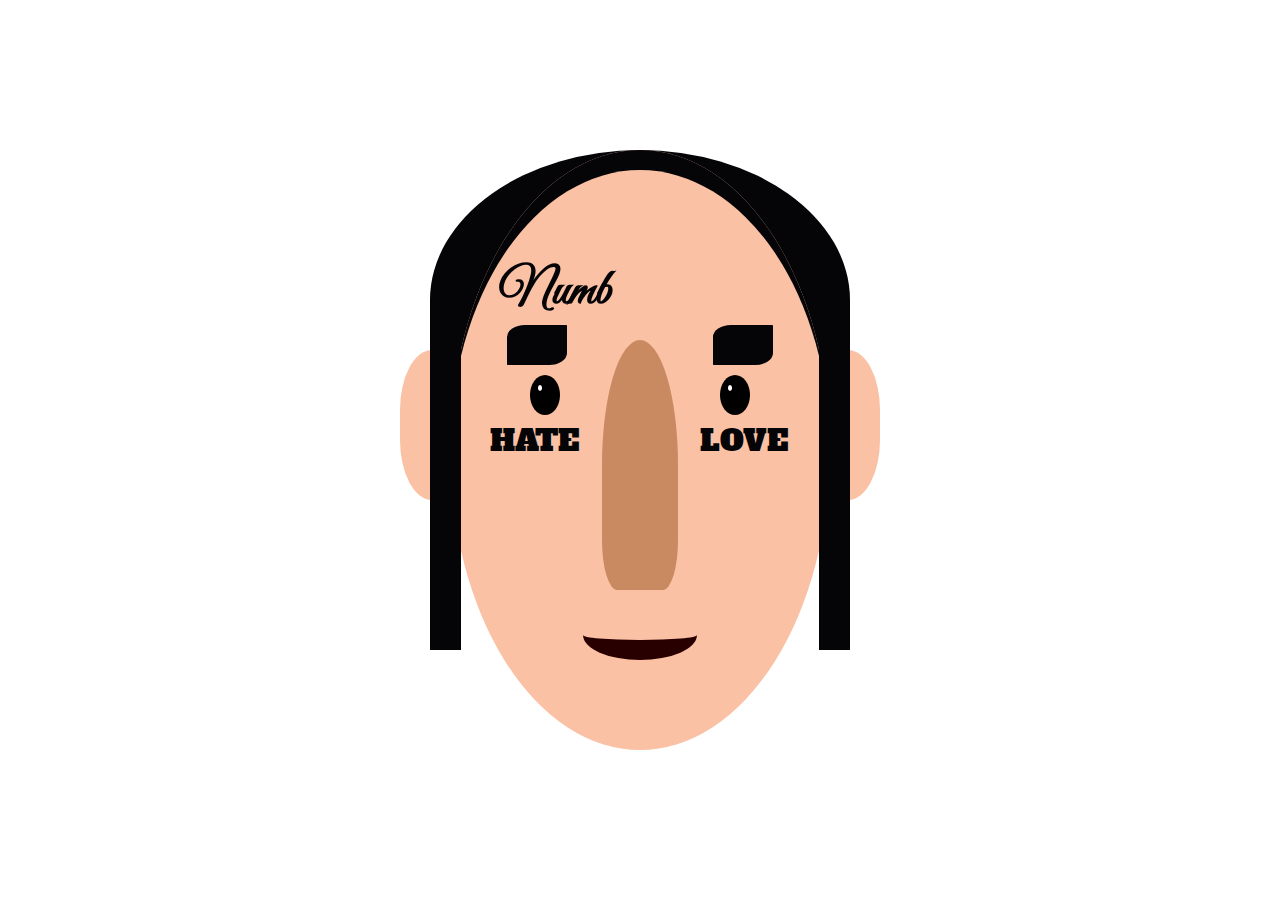
<file: Face/index.html>
<!DOCTYPE html>
<html>
<head>
	<title>Face</title>
	<meta charset="utf-8">
	<link href="https://fonts.googleapis.com/css?family=Alfa+Slab+One|Great+Vibes&display=swap" rel="stylesheet">
	<link rel="stylesheet" 
	type="text/css" 
	href="./assets/style.css">
</head>
<body>
	<div class="vanya">
		<div class="vanya__hair"></div>
		<div class="face">
			<div class="face__chyolka"></div>
			<div class="face__middle">
				<div class="ear -left"></div>
				<div class="ear -right"></div>
				<div class="prad -left "></div>
				<div class="prad -right "></div>
				<div class="eye -left">
					<div class="eyepupil"></div>
				</div>
				<div class="eye -right">
					<div class="eyepupil"></div>
				</div>
				<div class="nose"></div>
				<div class="eyebrow -left"></div>
				<div class="eyebrow -right"></div>
				<div class="mouth"></div>
				<div class="tatoo">
					<div class="tatoo -top">Numb</div>
					<div class="tatoo -left">HATE</div>
					<div class="tatoo -right">LOVE</div>
				</div>
			</div>
		</div>
	</div>
</body>
</html>
</file>
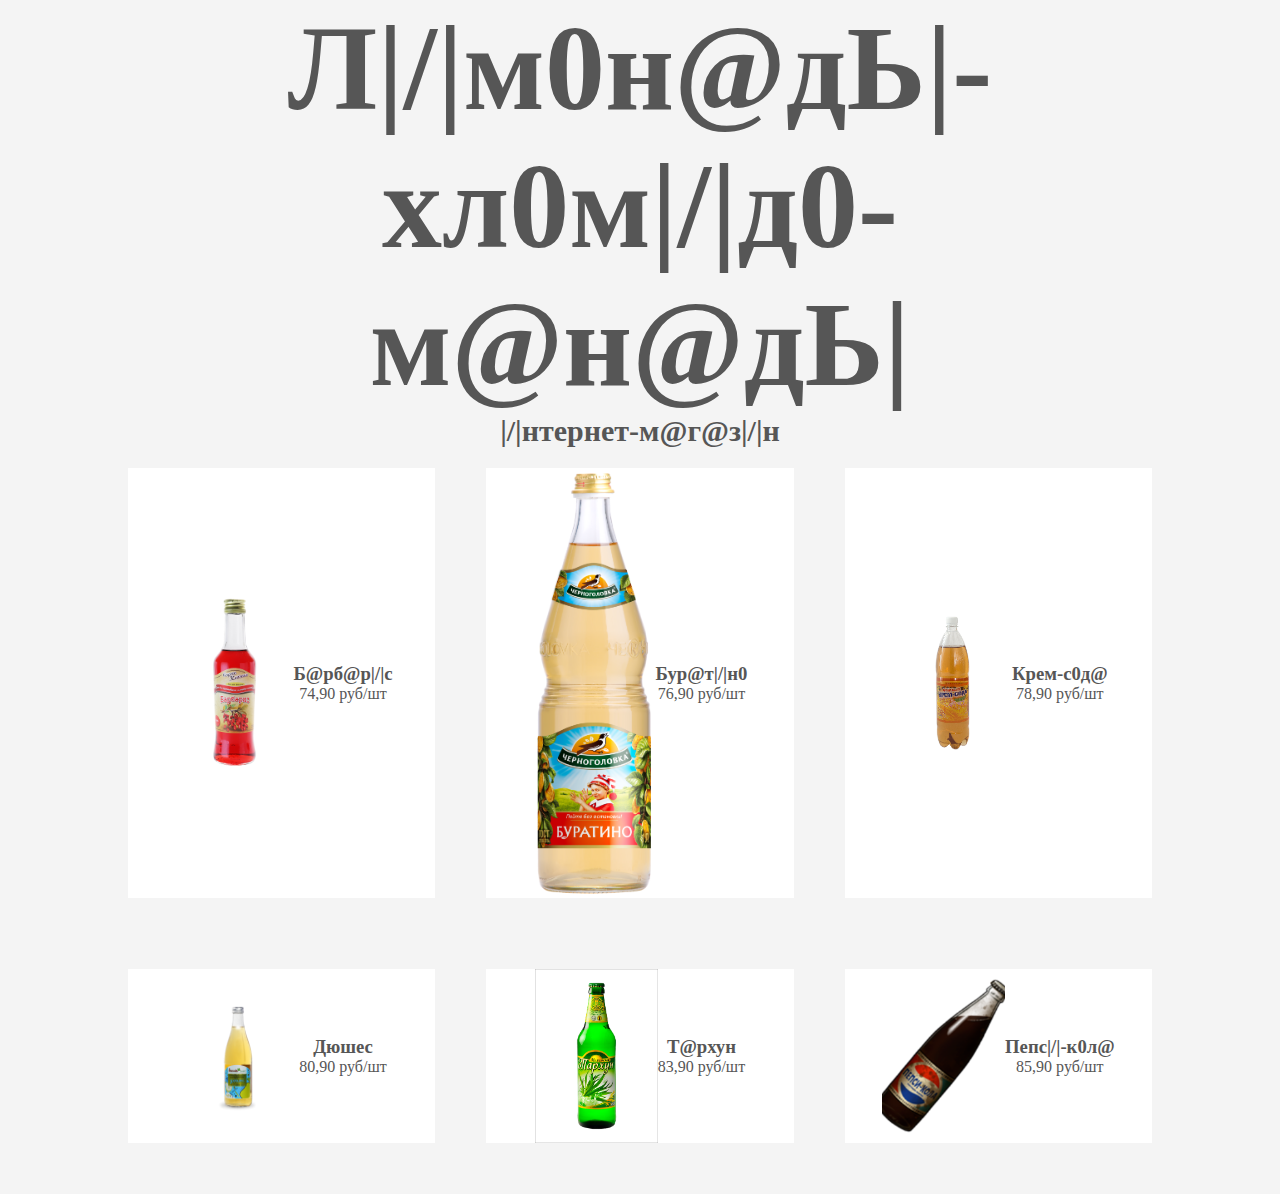
<file: Lemonades/index.html>
<!DOCTYPE html>
<html>
<head>
	<title>Г@з|/|р0вк@</title>
	<meta charset="utf-8">
	<link rel="stylesheet" type="text/css" href="./assets/styles/style.css">
	<link rel="stylesheet" type="text/css" href="./assets/styles/container.css">
	<link rel="stylesheet" type="text/css" href="./assets/styles/content.css">
	<link rel="stylesheet" type="text/css" href="./assets/styles/product.css">
	<link rel="stylesheet" type="text/css" href="./assets/styles/hero.css">
</head>
<body>
	<section class="hero">
		<div class="container">
			<h1>Л|/|м0н@дЬ|-хл0м|/|д0-м@н@дЬ|</h1>
			<h2>|/|нтернет-м@г@з|/|н</h2>
			<div class="content">
				<div class="product">
					<img src="./assets/img/1.png" alt="" class="product__item">
					<div class="product__info">
						<h3 class="product__name">Б@рб@р|/|с</h3>
						<p class="product__price">74,90 руб/шт</p>
					</div>
				</div>

				<div class="product">
					<img src="./assets/img/2.png" alt="" class="product__item">
					<div class="product__info">
						<h3 class="product__name">Бур@т|/|н0</h3>
						<p class="product__price">76,90 руб/шт</p>
					</div>
				</div>

				<div class="product">
					<img src="./assets/img/3.png" alt="" class="product__item">
					<div class="product__info">
						<h3 class="product__name">Крем-с0д@</h3>
						<p class="product__price">78,90 руб/шт</p>
					</div>
				</div>

				<div class="product">
					<img src="./assets/img/4.png" alt="" class="product__item">
					<div class="product__info">
						<h3 class="product__name">Дюшес</h3>
						<p class="product__price">80,90 руб/шт</p>
					</div>
				</div>

				<div class="product">
					<img src="./assets/img/5.png" alt="" class="product__item">
					<div class="product__info">
						<h3 class="product__name">Т@рхун</h3>
						<p class="product__price">83,90 руб/шт</p>
					</div>
				</div>

				<div class="product">
					<img src="./assets/img/6.png" alt="" class="product__item">
					<div class="product__info">
						<h3 class="product__name">Пепс|/|-к0л@</h3>
						<p class="product__price">85,90 руб/шт</p>
					</div>
				</div>
			</div>
		</div>
	</section>
</body>
</html>
</file>
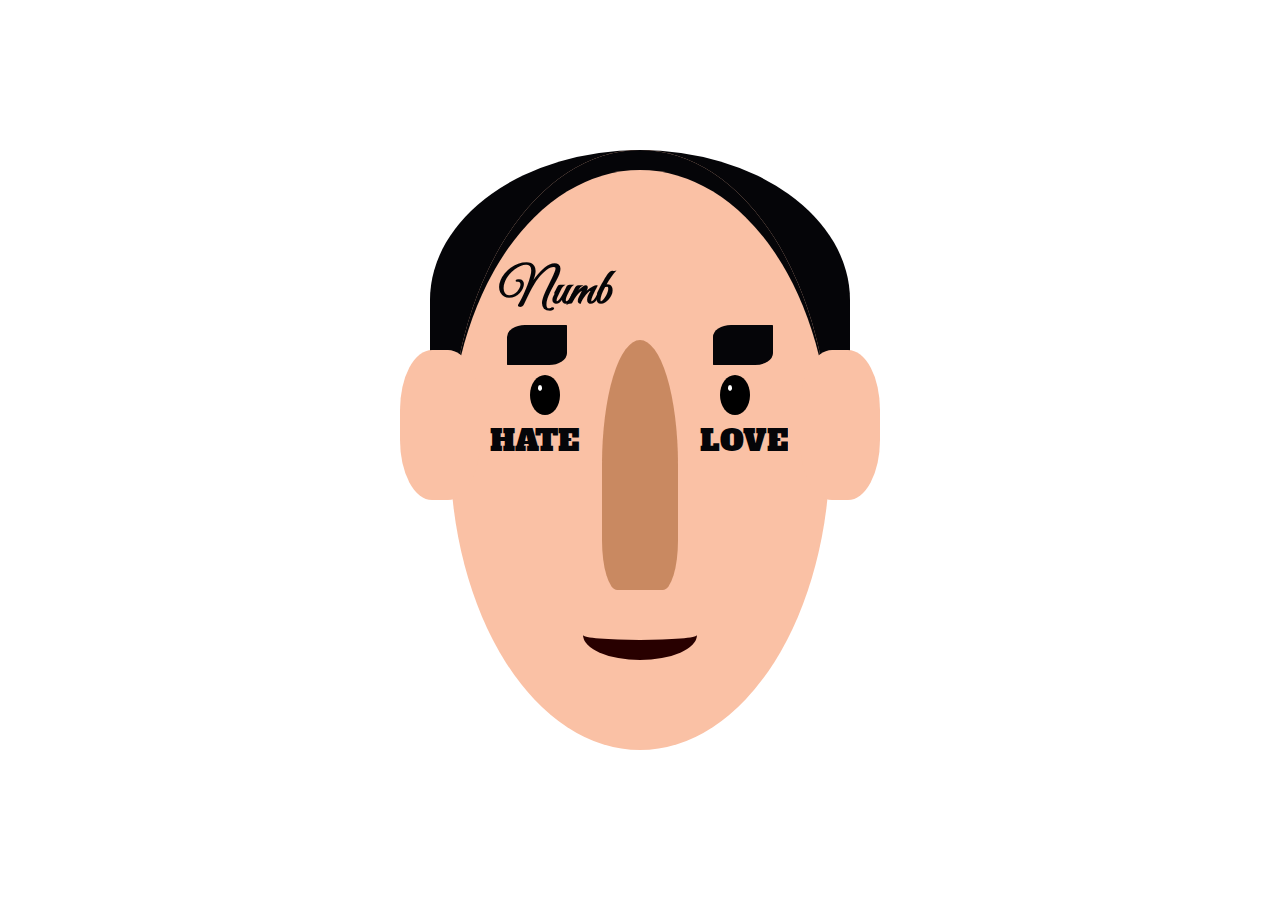
<file: NewFace/index.html>
<!DOCTYPE html>
<html>
<head>
	<title>Face</title>
	<meta charset="utf-8">
	<link href="https://fonts.googleapis.com/css?family=Alfa+Slab+One|Great+Vibes&display=swap" rel="stylesheet">
	<link rel="stylesheet" 
	type="text/css" 
	href="./assets/style.css">
</head>
<body>
	<div class="vanya">
		<div class="vanya__hair"></div>
		<div class="face">
			<div class="face__chyolka"></div>
			<div class="face__middle">
				<div class="ear -left"></div>
				<div class="ear -right"></div>
				<div class="eye -left">
					<div class="eyepupil"></div>
				</div>
				<div class="eye -right">
					<div class="eyepupil"></div>
				</div>
				<div class="nose"></div>
				<div class="eyebrow -left"></div>
				<div class="eyebrow -right"></div>
				<div class="mouth"></div>
				<div class="tatoo">
					<div class="tatoo -top">Numb</div>
					<div class="tatoo -left">HATE</div>
					<div class="tatoo -right">LOVE</div>
				</div>
			</div>
		</div>
	</div>
</body>
</html>
</file>
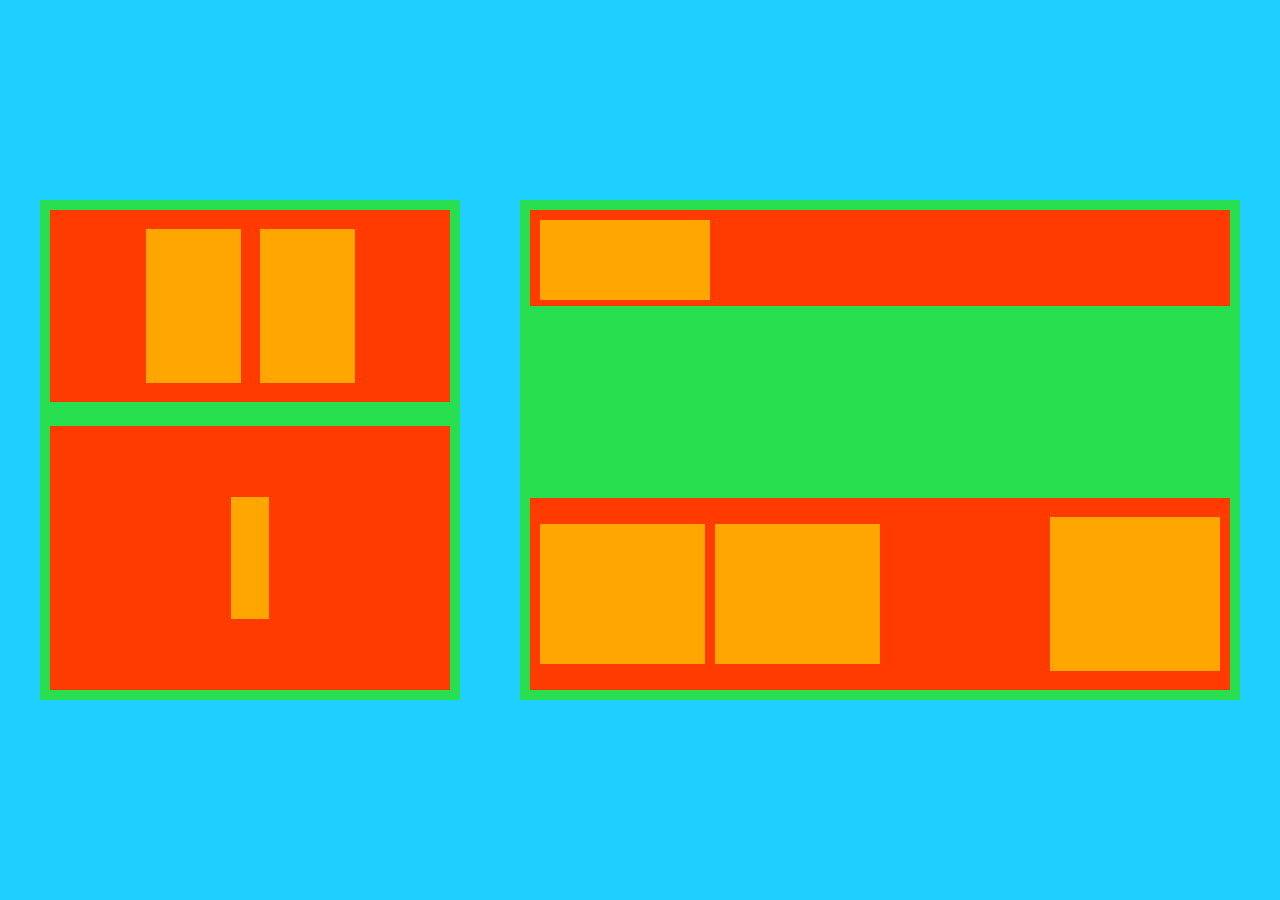
<file: NinjaTurtle/index.html>
<!DOCTYPE html>
<html>
<head>
	<title>Rafael flex</title>
	<meta charset="utf-8">
	<link rel="stylesheet" 
	type="text/css" 
	href="./assets/style.css">
</head>
<body>
	<div class="container">
		<div class="green -left">
			<div class="red -left -top">
				<div class="warning -left -top -leftt"></div>
				<div class="warning -left -top -rightt"></div>
			</div>
			<div class="red -left -bottom">
				<div class="warning -left -bottom -alone"></div>
			</div>
		</div>
		<div class="green -right">
			<div class="red -right -top">
				<div class="-right -top -square">
					<div class="warning -right -bottom -square -ll">
						<div class="warning -right -bottom -square -ll -lll"></div>
					</div>
					<div class="warning -right -bottom -square -rr">
						<div class="warning -right -bottom -square -rr -rrr"></div>
					</div>
				</div>
			</div>
			<div class="red -right -bottom">
				<div class="-right -bottom -couple">
					<div class="warning -right -bottom -couple -l"></div>
					<div class="warning -right -bottom -couple -r"></div>
				</div>
				<div class="warning -right -bottom -rightt"></div>
			</div>
		</div>
	</div>
</body>
</html>
</file>
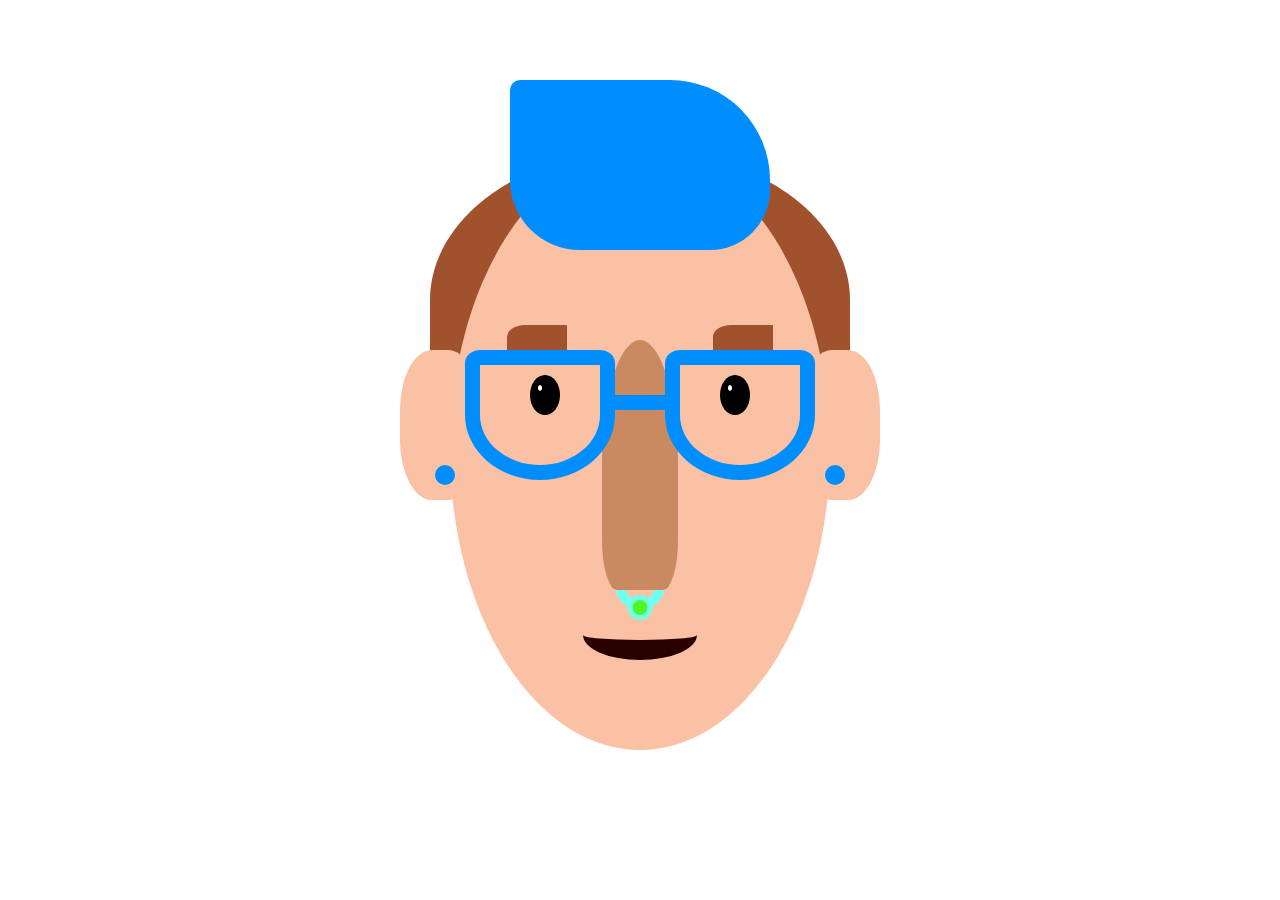
<file: Ricardo/index.html>
<!DOCTYPE html>
<html>
<head>
	<title>Ricardo</title>
	<meta charset="utf-8">
	<link rel="stylesheet" 
	type="text/css" 
	href="./assets/style.css">
</head>
<body>
	<div class="ricardo">
		<div class="ricardo__hair"></div>
		<div class="face">
			<div class="face__chyolka"></div>
			<div class="face__middle">
				<div class="ear -left"></div>
				<div class="ear -right"></div>
				<div class="eye -left">
					<div class="eyepupil"></div>
				</div>
				<div class="eye -right">
					<div class="eyepupil"></div>
				</div>
				<div class="nose"></div>
				<div class="eyebrow -left"></div>
				<div class="eyebrow -right"></div>
				<div class="mouth"></div>
				<div class="glasses">
					<div class="palka"></div>
					<div class="glass -left"></div>
					<div class="glass -right"></div>
				</div>
			</div>
		</div>
	</div>
</body>
</html>
</file>
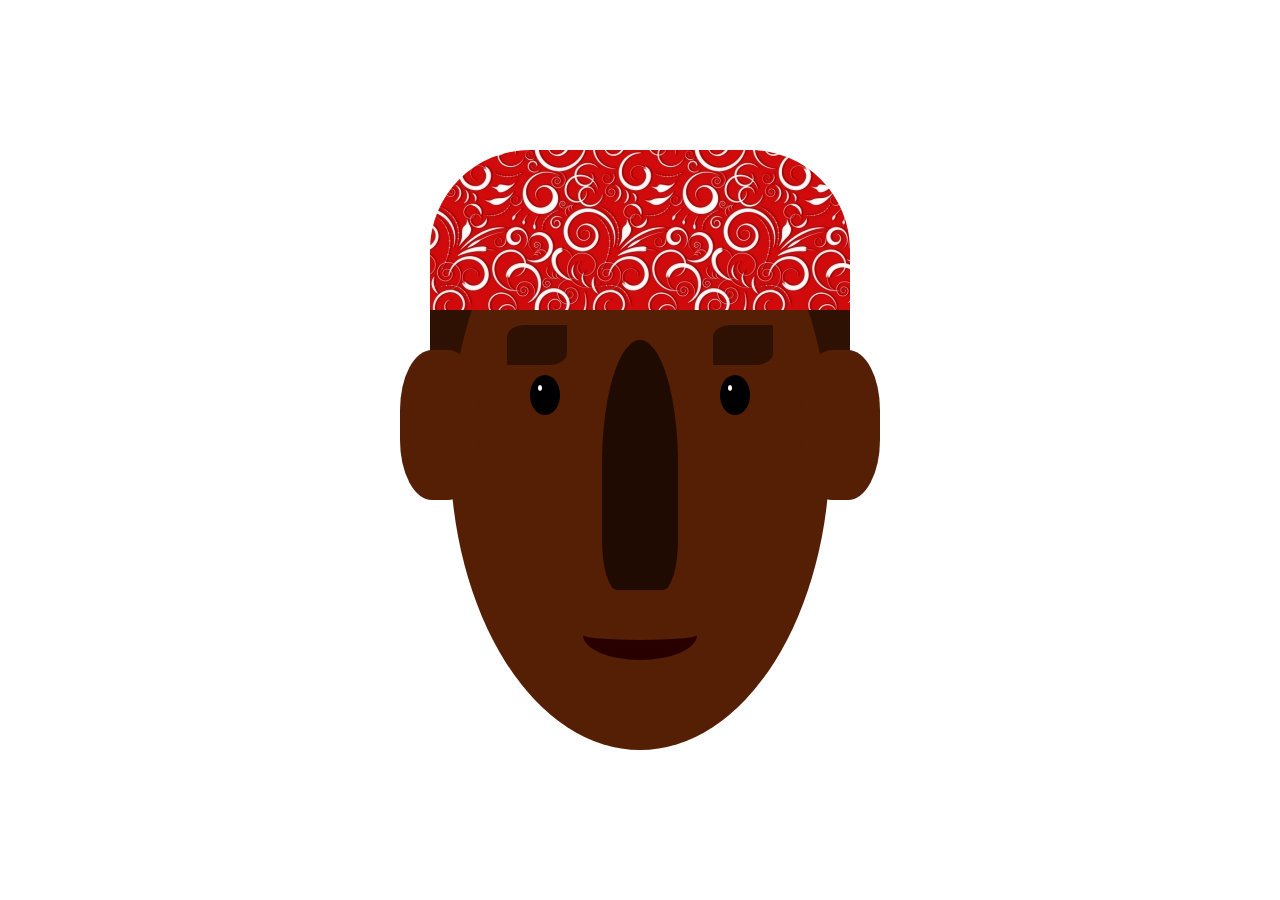
<file: RicardoMilos/index.html>
<!DOCTYPE html>
<html>
<head>
	<title>Ricardo Milos</title>
	<meta charset="utf-8">
	<link rel="stylesheet" 
	type="text/css" 
	href="./assets/style.css">
</head>
<body>
	<div class="ricardo">
		<div class="ricardo__hair"></div>
		<div class="face">
			<div class="face__hat"></div>
			<div class="face__middle">
				<div class="ear -left"></div>
				<div class="ear -right"></div>
				<div class="eye -left">
					<div class="eyepupil"></div>
				</div>
				<div class="eye -right">
					<div class="eyepupil"></div>
				</div>
				<div class="nose"></div>
				<div class="eyebrow -left"></div>
				<div class="eyebrow -right"></div>
				<div class="mouth"></div>
			</div>
		</div>
	</div>
</body>
</html>
</file>
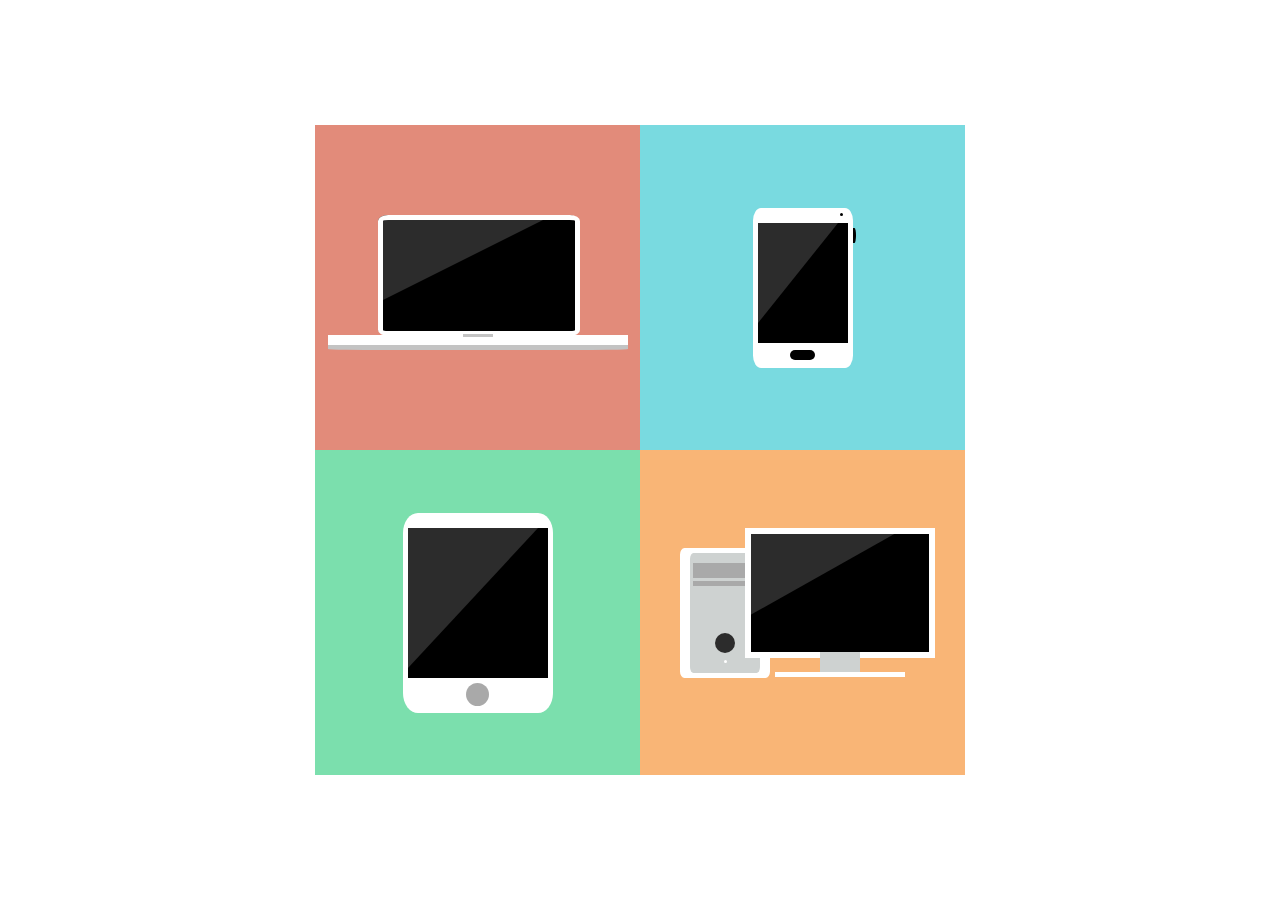
<file: Tech/index.html>
<!DOCTYPE html>
<html>
<head>
	<title>Technics</title>
	<meta charset="utf-8">
	<link rel="stylesheet" 
	type="text/css" 
	href="./assets/style.css">
</head>
<body>
	<div class="tech">
		<div class="tech__left"> 
			<div class="laptop">
				<div class="laptop__monitor">
					<div class="laptop__gleam"></div>
					<div class="laptop__screen"></div>
				</div>
				<div class="laptop__keyboard"></div>
			</div>

			<div class="tablet">
				<div class="tablet__body">
					<div class="tablet__monitor">
						<div class="tablet__gleam"></div>
					</div>
				</div>
			</div>
		</div>
		<div class="tech__right"> 
			<div class="telephone">
				<div class="telephone__body">
					<div class="telephone__monitor">
						<div class="telephone__gleam"></div>
					</div>
					<div class="telephone__button"></div>
				</div>
			</div>
			
			<div class="computer">
				<div class="computer__body">
					<div class="computer__protrusion">
						<div class="computer__button"></div>
						<div class="computer__light"></div>
					</div>
				</div>
				<div class="computer__monitor">
					<div class="computer__gleam"></div>
					<div class="computer__screen"></div>
				</div>
			</div>
		</div>
	</div>
</body>
</html>
</file>
<file: Face/assets/style.css>
body, h1, h2, h3, h4, p, ul, ol, li {
	margin: 0;
}

body {
	display: flex;
	align-items: center;
	justify-content: center;
	min-height: 100vh;
}

* {
	box-sizing: border-box;
}

a {
	text-decoration: none;
}

.vanya {
	position: relative;
	width: 380px;
	height: 600px;
}

.vanya__hair {
	position: absolute;
	left: -20px;
	right: -20px;
	background-color: #050508;
	height: 50%;
	border-radius: 50% 50% 0 0;
	z-index: -3;
}

.face {
	position: absolute;
	top: 0;
	left: 0;
	right: 0;
	bottom: 0;
	background-color: #FAC1A5;
	border-radius: 50%;
	z-index: -2;
}

.face__chyolka {
	position: absolute;
	width: 380px;
	height: 600px;
	left: 50%;
	transform: translateX(-50%);
	border-top: 20px solid #050508;
	border-radius: 50%;	
}

.face__middle {
	position: absolute;
	top: 200px;
	width: 100%;
	height: 100px;
}

.ear {
	position: absolute;
	top: 0;
	height: 150px;
	width: 80px;
	border-radius: 40%;	
	background-color: #FAC1A5;
}

.ear.-left {
	left: -50px;
}

.ear.-right {
	right: -50px;
}


.prad {
	position: absolute;
	top: 0;
	height: 300px;
	width: 31px;
	background-color: #050508;
}

.prad.-left {
	left: -20px;
}

.prad.-right {
	right: -20px;
}

.eye {
	position: absolute;
	top: 25%;
	height: 40px;
	width: 30px;
	border-radius: 50%;	
	background-color: black;
}

.eye.-left {
	left: 80px;
}

.eye.-right {
	right: 80px;
}

.eyepupil {
	position: absolute;
	top: 25%;
	left: 25%;
	height: 15%;
	width: 15%;
	border-radius: 50%;	
	background-color: white;
}

.nose {
	position: absolute;
	top: -10%;
	left: 152px;
	height: 250%;
	width: 20%;
	border-radius: 50% 50% 20% 20%;	
	background-color: #c98961;
}

.eyebrow {
	position: absolute;
	top: 0;
	height: 40px;
	width: 60px;
	border-radius: 30% 1%;	
	background-color: #050508;
	top: -25%;
}

.eyebrow.-left {
	left: 15%;
}

.eyebrow.-right {
	right: 15%;
}

.mouth {
	position: absolute;
	top: 260%;
	left: 50%;
	transform: translateX(-50%);
	height: 50%;
	width: 30%;
	border-bottom: 20px solid #280000;
	border-radius: 50%;	
}

.glasses {
	position: absolute;
	width: 100%;
	height: 100px;
}

.tatoo {
	position: absolute;
	color: #050508;
	width: 100%;
	height: 100px;
	font-family: 'Alfa Slab One', cursive;
	font-size: 30px;
}

.tatoo.-top {
	position: absolute;
	top: -90px;
	left: 50px;
	width: 50px;
	height: 50px;
	font-family: 'Great Vibes', cursive;
	font-size: 50px;
	font-weight: 1000;
}

.tatoo.-left {
	position: absolute;
	bottom: -20px;
	left: 40px;
	width: 50px;
	height: 50px;
}

.tatoo.-right {
	position: absolute;
	bottom: -20px;
	right: 80px;
	width: 50px;
	height: 50px;
}
</file>
<file: Lemonades/assets/styles/style.css>
body, h1, h2, h3, h4, p, ul, ol, li {
	margin: 0;
	padding: 0;
	color: #565656;
}

body {
	min-height: 100vh;
	background-color: #f4f4f4;
}

* {
	box-sizing: border-box;
}
</file>
<file: Lemonades/assets/styles/container.css>
.container {
	width: 1024px;
	margin: 0 auto;
	text-align: center;
}

h1 {
	font-size: 120px;
}

h2 {
	font-size: 30px;
}
</file>
<file: Lemonades/assets/styles/content.css>
.content {
	display: flex;
	justify-content: space-between;
	flex-wrap: wrap;
}
</file>
<file: Lemonades/assets/styles/product.css>
.product {
	display: flex;
	align-items: center;
	justify-content: center;
	background-color: white;
	width: 30%;
	margin-bottom: 51.2px;
	margin-top: 20px;
	box-shadow:  #565656;

}

.product__item {
	width: 40%;
	height: 
}
</file>
<file: Lemonades/assets/styles/hero.css>
.hero {
	display: flex;
	align-items: center;
	justify-content: center;
}
</file>
<file: NewFace/assets/style.css>
body, h1, h2, h3, h4, p, ul, ol, li {
	margin: 0;
}

body {
	display: flex;
	align-items: center;
	justify-content: center;
	min-height: 100vh;
}

* {
	box-sizing: border-box;
}

a {
	text-decoration: none;
}

.vanya {
	position: relative;
	width: 380px;
	height: 600px;
}

.vanya__hair {
	position: absolute;
	left: -20px;
	right: -20px;
	background-color: #050508;
	height: 50%;
	border-radius: 50% 50% 0 0;
	z-index: -3;
}

.face {
	position: absolute;
	top: 0;
	left: 0;
	right: 0;
	bottom: 0;
	background-color: #FAC1A5;
	border-radius: 50%;
	z-index: -2;
}

.face__chyolka {
	position: absolute;
	width: 380px;
	height: 600px;
	left: 50%;
	transform: translateX(-50%);
	border-top: 20px solid #050508;
	border-radius: 50%;	
}

.face__middle {
	position: absolute;
	top: 200px;
	width: 100%;
	height: 100px;
}

.ear {
	position: absolute;
	top: 0;
	height: 150px;
	width: 80px;
	border-radius: 40%;	
	background-color: #FAC1A5;
}

.ear.-left {
	left: -50px;
}

.ear.-right {
	right: -50px;
}

.eye {
	position: absolute;
	top: 25%;
	height: 40px;
	width: 30px;
	border-radius: 50%;	
	background-color: black;
}

.eye.-left {
	left: 80px;
}

.eye.-right {
	right: 80px;
}

.eyepupil {
	position: absolute;
	top: 25%;
	left: 25%;
	height: 15%;
	width: 15%;
	border-radius: 50%;	
	background-color: white;
}

.nose {
	position: absolute;
	top: -10%;
	left: 152px;
	height: 250%;
	width: 20%;
	border-radius: 50% 50% 20% 20%;	
	background-color: #c98961;
}

.eyebrow {
	position: absolute;
	top: 0;
	height: 40px;
	width: 60px;
	border-radius: 30% 1%;	
	background-color: #050508;
	top: -25%;
}

.eyebrow.-left {
	left: 15%;
}

.eyebrow.-right {
	right: 15%;
}

.mouth {
	position: absolute;
	top: 260%;
	left: 50%;
	transform: translateX(-50%);
	height: 50%;
	width: 30%;
	border-bottom: 20px solid #280000;
	border-radius: 50%;	
}

.glasses {
	position: absolute;
	width: 100%;
	height: 100px;
}

.tatoo {
	position: absolute;
	color: #050508;
	width: 100%;
	height: 100px;
	font-family: 'Alfa Slab One', cursive;
	font-size: 30px;
}

.tatoo.-top {
	position: absolute;
	top: -90px;
	left: 50px;
	width: 50px;
	height: 50px;
	font-family: 'Great Vibes', cursive;
	font-size: 50px;
	font-weight: 1000;
}

.tatoo.-left {
	position: absolute;
	bottom: -20px;
	left: 40px;
	width: 50px;
	height: 50px;
}

.tatoo.-right {
	position: absolute;
	bottom: -20px;
	right: 80px;
	width: 50px;
	height: 50px;
}
</file>
<file: NinjaTurtle/assets/style.css>
body, h1, h2, h3, h4, p, ul, ol, li {
	margin: 0;
	font-family: "Helvetica";
}

body {
	background-color: #1dd0ff;
	display: flex;
	align-items: center;
	justify-content: center;
	height: 100vh;
}

* {
	box-sizing: border-box;
}

a {
	text-decoration: none;
}

.container {
	display: flex;
	justify-content: space-between;
	width: 1200px;
}

.green {
	display: flex;
	flex-direction: column;
	justify-content: space-between;
	background-color: #28df50;
	height: 500px;
}

.green.-left {
	width: 35%;
}

.green.-right {
	width: 60%;
}

.green, .red {
	padding: 10px;
}

.red {
	background-color: #ff3b00;
	width: 100%;
}

.red.-left.-top {
	height: 40%;
	display: flex;
	align-items: center;
	justify-content: space-between;
}

.red.-left.-bottom {
	height: 55%;
	display: flex;
	align-items: center;
	justify-content: center;
}

.red.-right.-top {
	height: 20%;
}

.red.-right.-bottom {
	height: 40%;
	display: flex;
	align-items: center;
	justify-content: space-between;
}

.warning {
	background-color: #ffa600;
	height: 90%;
	padding: 10px;
	width: 25%;
}

.warning.-left.-top.-leftt {
	margin-right: 5%;
	margin-left: 22.5%;
}

.warning.-left.-top.-rightt {
	margin-right: 22.5%;
}

.warning.-left.-bottom.-alone {
	width: 10%;
	height: 50%;
}

.-right.-bottom.-couple {
	display: flex;
	align-items: center;
	justify-content: space-between;
}

.-right.-bottom.-couple {
	height: 90%;
	width: 50%;
}

.-l {
	margin-right: 10px;
	width: 12.5%;
}

.-r {
	width: 12.5%;
}

.warning.-right.-top.-square.-ll {
	display: flex;
	align-items: flex-start;
	justify-content: flex-start;
}

.warning.-right.-top.-square.-rr {
	display: flex;
	align-items: flex-end;
	justify-content: flex-end;
}

.-lll {
	height: 10%;
	width: 10%;
}

.-rrr {
	height: 10%;
	width: 10%;
}

/*		
		<div class="green -left">
			<div class="red -left -top">
				<div class="warning -left -top -leftt"></div>
				<div class="warning -left -top -rightt"></div>
			</div>

			<div class="red -left -bottom">
				<div class="warning -left -bottom -alone"></div>
			</div>
		</div>

		<div class="green -right">
			<div class="red -right -top">
				<div class="-right -top -square">
					<div class="warning -right -bottom -square -ll">
						<div class="warning -right -bottom -square -ll -lll"></div>
					</div>
					<div class="warning -right -bottom -square -rr">
						<div class="warning -right -bottom -square -rr -rrr"></div>
					</div>
				</div>
			</div>
			<div class="red -right -bottom">
				<div class="-right -bottom -couple">
					<div class="warning -right -bottom -couple -l"></div>
					<div class="warning -right -bottom -couple -r"></div>
				</div>
				<div class="warning -right -bottom -rightt"></div>
			</div>
		</div>
*/
</file>
<file: Ricardo/assets/style.css>
body, h1, h2, h3, h4, p, ul, ol, li {
	margin: 0;
	font-family: "Helvetica"
}

body {
	display: flex;
	align-items: center;
	justify-content: center;
	min-height: 100vh;
}

* {
	box-sizing: border-box;
}

a {
	text-decoration: none;
}

.ricardo {
	position: relative;
	width: 380px;
	height: 600px;
}

.ricardo__hair {
	position: absolute;
	left: -20px;
	right: -20px;
	background-color: #A0522D;
	height: 50%;
	border-radius: 50% 50% 0 0;
	z-index: -3;
}

.face {
	position: absolute;
	top: 0;
	left: 0;
	right: 0;
	bottom: 0;
	background-color: #FAC1A5;
	border-radius: 50%;
	z-index: -2;
}

.face__chyolka {
	position: absolute;
	width: 260px;
	height: 170px;
	top: -70px;
	left: 50%;
	transform: translateX(-50%);
	background-color: #008eff;
	border-radius: 10px 100px 60px 70px;
}

.face__middle {
	position: absolute;
	top: 200px;
	width: 100%;
	height: 100px;
}

.ear {
	position: absolute;
	top: 0;
	height: 150px;
	width: 80px;
	border-radius: 40%;	
	background-color: #FAC1A5;
}

.ear:before {
	position: absolute;
	bottom: 15px;
	display: block;
	content: "";
	width: 20px;
	height: 20px;
	background-color: #008eff;
	border-radius: 50%;
}

.ear.-left:before {
	right: 25px;
}
.ear.-right:before {
	left: 25px;
}

.ear.-left {
	left: -50px;
}

.ear.-right {
	right: -50px;
}

.eye {
	position: absolute;
	top: 25%;
	height: 40px;
	width: 30px;
	border-radius: 50%;	
	background-color: black;
}

.eye.-left {
	left: 80px;
}

.eye.-right {
	right: 80px;
}

.eyepupil {
	position: absolute;
	top: 25%;
	left: 25%;
	height: 15%;
	width: 15%;
	border-radius: 50%;	
	background-color: white;
}

.nose {
	position: absolute;
	top: -10%;
	left: 152px;
	height: 250%;
	width: 20%;
	border-radius: 50% 50% 20% 20%;	
	background-color: #c98961;
}

.nose:before {
	position: absolute;
	display: block;
	content: "";
	width: 30px;
	height: 30px;
	border: 10px solid #72ffeb;
	border-radius: 50%;
	bottom: -20px;
	left: 50%;
	transform: translateX(-50%);
	z-index: -1;	
}

.nose:after {
	position: absolute;
	display: block;
	content: "";
	width: 15px;
	height: 15px;
	background-color: #4df727;
	border: 5px solid #72ffeb;
	border-radius: 50%;
	bottom: -30px;
	left: 50%;
	transform: translateX(-50%);	
}

.eyebrow {
	position: absolute;
	top: 0;
	height: 40px;
	width: 60px;
	border-radius: 30% 1%;	
	background-color: #A0522D;
	top: -25%;
}

.eyebrow.-left {
	left: 15%;
}

.eyebrow.-right {
	right: 15%;
}

.mouth {
	position: absolute;
	top: 260%;
	left: 50%;
	transform: translateX(-50%);
	height: 50%;
	width: 30%;
	border-bottom: 20px solid #280000;
	border-radius: 50%;	
}

.glasses {
	position: absolute;
	width: 100%;
	height: 100px;
}

.palka {
	position: absolute;
	top: 45%;
	left: 50%;
	transform: translateX(-50%);
	height: 15px;
	width: 55px;
	background-color: #008eff;
}

.glass {
	position: absolute;
	height: 130px;
	width: 150px;
	border: 15px solid #008eff;
	border-radius: 10% 10% 50% 50%;	
}

.glass.-left {
	left: 15px;
}

.glass.-right {
	right: 15px;
}
</file>
<file: RicardoMilos/assets/style.css>
body, h1, h2, h3, h4, p, ul, ol, li {
	margin: 0;
	font-family: "Helvetica"
}

body {
	display: flex;
	align-items: center;
	justify-content: center;
	min-height: 100vh;
}

* {
	box-sizing: border-box;
}

a {
	text-decoration: none;
}

.ricardo {
	position: relative;
	width: 380px;
	height: 600px;
}

.ricardo__hair {
	position: absolute;
	left: -20px;
	right: -20px;
	background-color: #2f1103;
	height: 50%;
	border-radius: 50% 50% 0 0;
}

.face {
	position: absolute;
	top: 0;
	left: 0;
	right: 0;
	bottom: 0;
	background-color: #551f05;
	border-radius: 50%;
}

.face__hat {
	position: absolute;
	width: 420px;
	height: 160px;
	left: 50%;
	transform: translateX(-50%);
	background-image: url("./img/bg.jpg");
	border-radius: 100px 100px 0 0;
}

.face__middle {
	position: absolute;
	top: 200px;
	width: 100%;
	height: 100px;
}

.ear {
	position: absolute;
	top: 0;
	height: 150px;
	width: 80px;
	border-radius: 40%;	
	background-color: #551f05;
}

.ear.-left {
	left: -50px;
}

.ear.-right {
	right: -50px;
}

.eye {
	position: absolute;
	top: 25%;
	height: 40px;
	width: 30px;
	border-radius: 50%;	
	background-color: black;
}

.eye.-left {
	left: 80px;
}

.eye.-right {
	right: 80px;
}

.eyepupil {
	position: absolute;
	top: 25%;
	left: 25%;
	height: 15%;
	width: 15%;
	border-radius: 50%;	
	background-color: white;
}

.nose {
	position: absolute;
	top: -10%;
	left: calc((100% - 20%) / 2);
	height: 250%;
	width: 20%;
	border-radius: 50% 50% 20% 20%;	
	background-color: #1f0b02;
}

.eyebrow {
	position: absolute;
	top: 0;
	height: 40px;
	width: 60px;
	border-radius: 30% 1%;	
	background-color: #2f1103;
	top: -25%;
}

.eyebrow.-left {
	left: 15%;
}

.eyebrow.-right {
	right: 15%;
}

.mouth {
	position: absolute;
	top: 260%;
	left: 50%;
	transform: translateX(-50%);
	height: 50%;
	width: 30%;
	border-bottom: 20px solid #280000;
	border-radius: 50%;	
}

.glasses {
	position: absolute;
	width: 100%;
	height: 100px;
}

.palka {
	position: absolute;
	top: 45%;
	left: 50%;
	transform: translateX(-50%);
	height: 15px;
	width: 55px;
	background-color: #008eff;
}

.glass {
	position: absolute;
	height: 130px;
	width: 150px;
	border: 15px solid #008eff;
	border-radius: 10% 10% 50% 50%;	
}

.glass.-left {
	left: 15px;
}

.glass.-right {
	right: 15px;
}
</file>
<file: Tech/assets/style.css>
body, h1, h2, h3, h4, p, ul, ol, li {
	margin: 0;
}

body {
	height: 100vh;
	display: flex;
	align-items: center;
	justify-content: center;
}

* {
	box-sizing: border-box;
}

.tech {
	height: 650px;
	width: 650px;
	display: flex;
	align-items: center;
	justify-content: center;
}

.laptop, .telephone, .tablet, .computer {
	height: 325px;
	width: 325px;
	display: flex;
	align-items: center;
	justify-content: center;
	position: relative;
}

.laptop {
	background-color: #e28b7a;
}

.laptop__monitor {
	position: absolute;
	height: 120px;
	width: 200px;
	background-color: black;
	border-radius: 5%;
	top: 90px;
}

.laptop__gleam {
	position: absolute;
	width: 0;
	height: 0;
	border-top: 80px solid #2c2c2c;
	border-left: 0px solid transparent;
	border-right: 160px solid transparent;
	left: 5px;
	top: 5px;
}

.laptop__screen {
	position: absolute;
	height: 101%;
	width: 101%;
	border: 5px solid white;
	border-radius: 5%;
}

.laptop__keyboard {
	position: absolute;
	background-color: white;
	height: 10px;
	width: 300px;
	border-radius: 1%;
	bottom: 105px;
	display: flex;
	align-items: center;
	justify-content: center;
}

.laptop__keyboard:before {
	position: absolute;
	display: block;
	content: "";
	height: 3px;
	width: 30px;
	background-color: #c3c3c3;
	top: -1px;
}

.laptop__keyboard:after {
	position: absolute;
	display: block;
	content: "";
	height: 5px;
	width: 100%;
	background-color: #c3c3c3;
	bottom: -5px;
	border-radius: 0 0 20% 20%;
}

.tablet {
	background-color: #7bdfad;
}

.tablet__body {
	position: absolute;
	background-color: white;
	height: 200px;
	width: 150px;
	border-radius: 10%;
	display: flex;
	align-items: center;
	justify-content: center;
}

.tablet__body:after {
	position: absolute;
	display: block;
	content: "";
	width: 23px;
	height: 23px;
	background-color: #a9a9a9;
	border-radius: 50%;
	bottom: 7px;
}

.tablet__monitor {
	position: absolute;
	background-color: black;
	height: 150px;
	width: 140px;
	top: 15px;
}

.tablet__gleam {
	width: 0;
	height: 0;
	border-top: 140px solid #2c2c2c;
	border-left: 0px solid transparent;
	border-right: 130px solid transparent;
}

.telephone {
	background-color: #79dae0;
}

.telephone__body {
	position: absolute;
	background-color: white;
	height: 160px;
	width: 100px;
	border-radius: 8%;
	display: flex;
	align-items: center;
	justify-content: center;
}

.telephone__body:before {
	position: absolute;
	display: block;
	content: "";
	height: 3px;
	width: 3px;
	background-color: black;
	border-radius: 50%;
	top: 5px;
	right: 10px;
}

.telephone__body:after {
	position: absolute;
	display: block;
	content: "";
	height: 10px;
	width: 25px;
	background-color: black;
	border-radius: 5px;
	bottom: 8px;
}

.telephone__monitor {
	position: absolute;
	background-color: black;
	height: 120px;
	width: 90px;
	top: 15px;
}

.telephone__gleam {
	width: 0;
	height: 0;
	border-top: 100px solid #2c2c2c;
	border-left: 0px solid transparent;
	border-right: 80px solid transparent;
}

.telephone__button {
	position: absolute;
	background-color: black;
	height: 15px;
	width: 3px;
	border-radius: 0 50% 50% 0;
	top: 20px;
	right: -3px;
}

.computer {
	background-color: #f9b576;
}

.computer__body {
	position: absolute;
	background-color: white;
	height: 130px;
	width: 90px;
	border-radius: 5%;
	display: flex;
	align-items: center;
	justify-content: center;
	left: 40px;
}

.computer__protrusion {
	position: absolute;
	background-color: #ced2d1;
	height: 120px;
	width: 70px;
	border-radius: 5%;
	display: flex;
	align-items: center;
	justify-content: center;
}

.computer__protrusion:before {
	position: absolute;
	display: block;
	content: "";
	background-color: #a9a9a9;
	height: 15px;
	width: 65px;
	top: 10px;
}

.computer__protrusion:after {
	position: absolute;
	display: block;
	content: "";
	background-color: #a9a9a9;
	height: 5px;
	width: 65px;
	top: 28px;
}

.computer__button {
	position: absolute;
	background-color: #2c2c2c;
	height: 20px;
	width: 20px;
	border-radius: 50%;
	bottom: 20px;
}

.computer__light {
	position: absolute;
	background-color: white;
	height: 3px;
	width: 3px;
	border-radius: 50%;
	bottom: 10px;
}

.computer__monitor {
	position: absolute;
	height: 130px;
	width: 190px;
	background-color: black;
	right: 30px;
	top: 78px;
}

.computer__gleam {
	position: absolute;
	width: 0;
	height: 0;
	border-top: 90px solid #2c2c2c;
	border-left: 0px solid transparent;
	border-right: 160px solid transparent;
}

.computer__screen {
	position: absolute;
	height: 100%;
	width: 100%;
	border: 6px solid white;
	display: flex;
	align-items: center;
	justify-content: center;
}

.computer__screen:before {
	position: absolute;
	display: block;
	content: "";
	height: 25px;
	width: 40px;
	background-color: #ced2d1;
	bottom: -25px;
}

.computer__screen:after {
	position: absolute;
	display: block;
	content: "";
	height: 5px;
	width: 130px;
	background-color: white;
	bottom: -25px;
}
</file>
